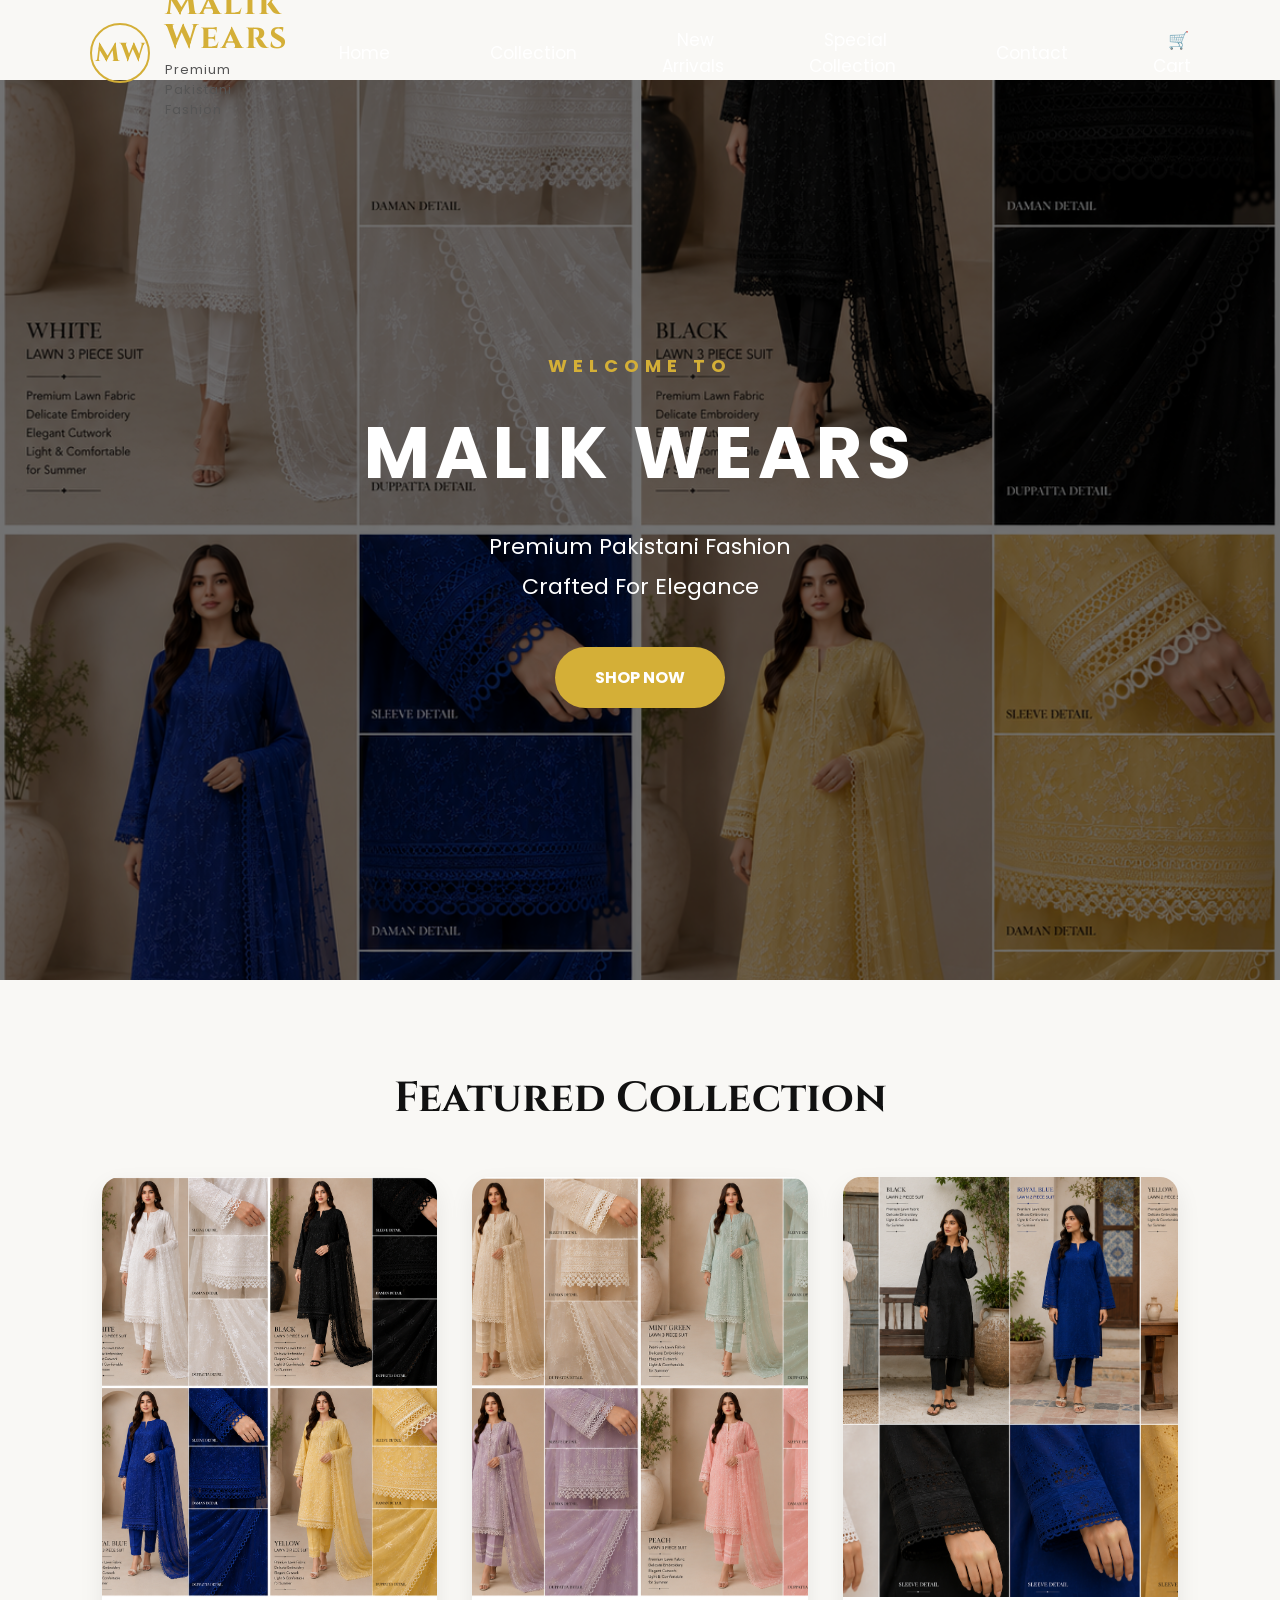
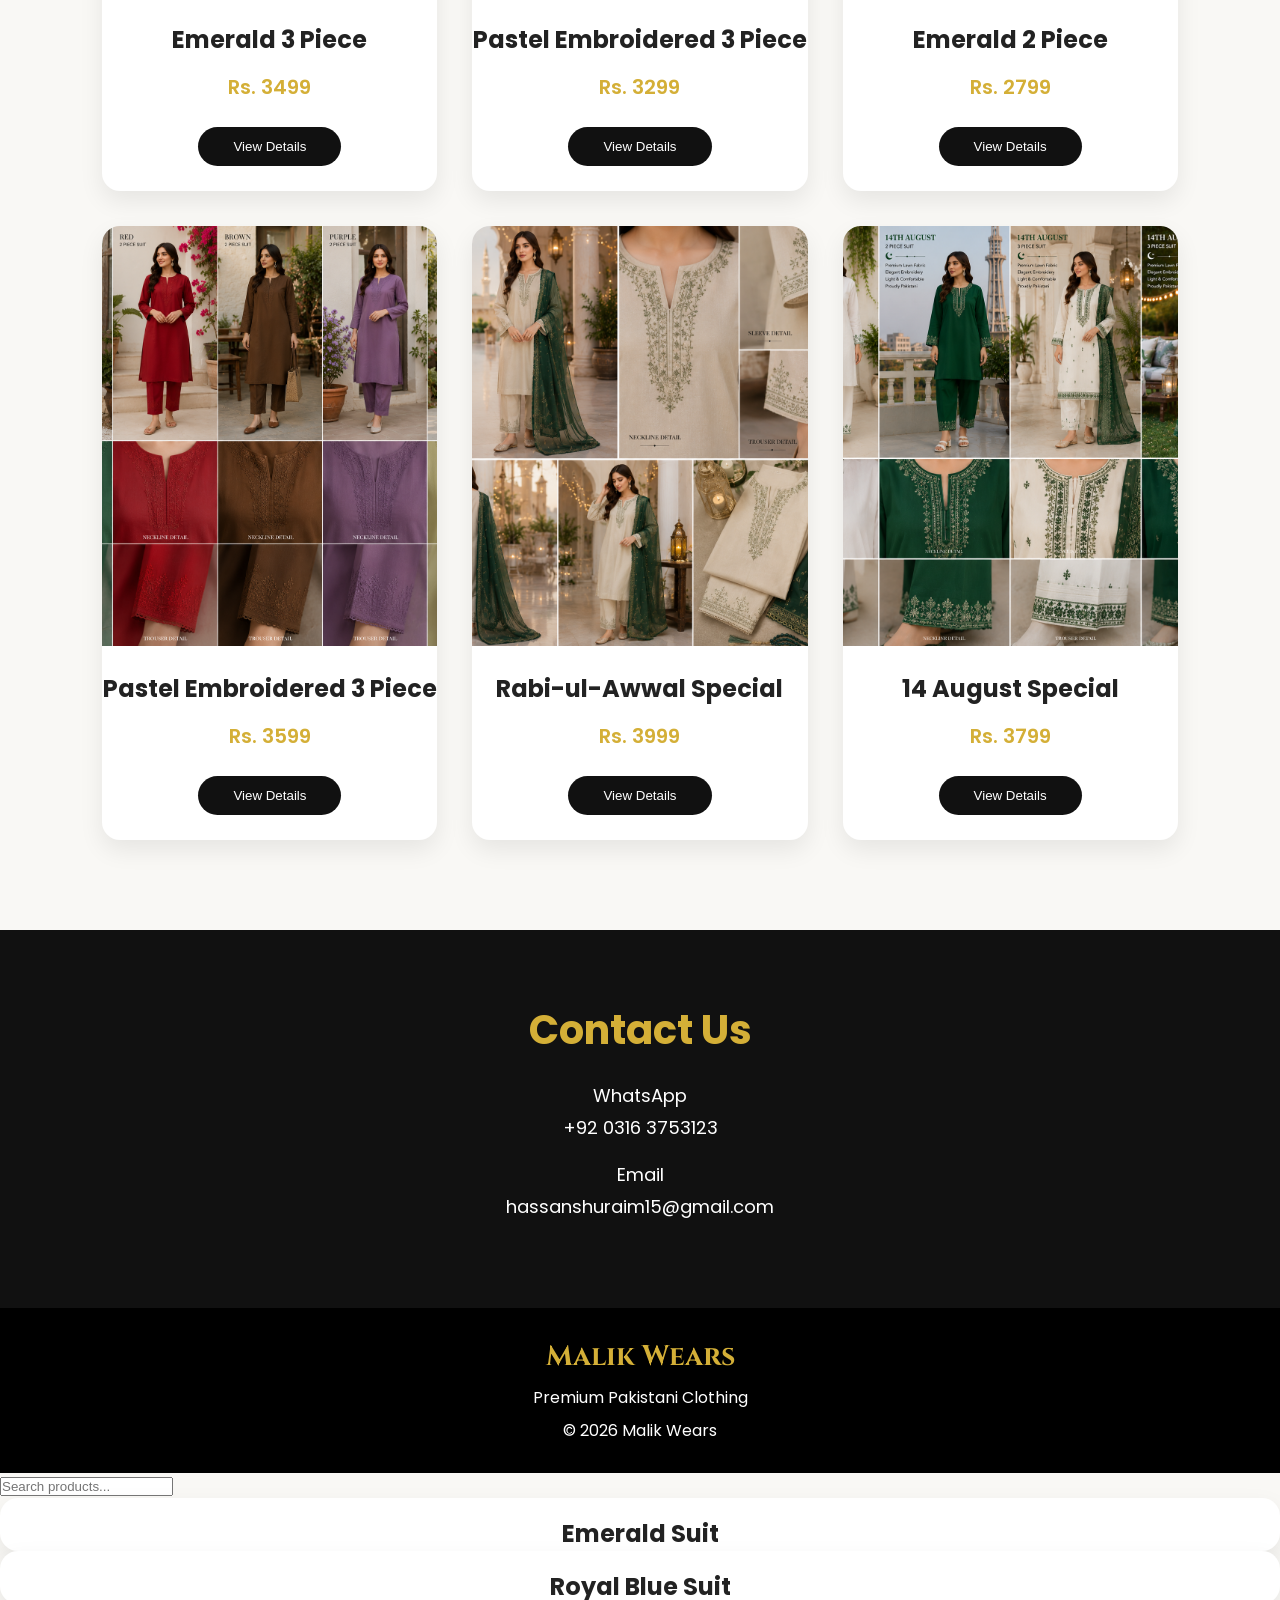
<file: index.html>
<!DOCTYPE html>
<html lang="en">

<head>
 
    <meta charset="UTF-8">
    <meta name="viewport"
        content="width=device-width, initial-scale=1.0">

    <title>Malik Wears | Premium Pakistani Clothing</title>

    <!-- Google Fonts -->
    <link rel="preconnect" href="https://fonts.googleapis.com">

    <link rel="preconnect"
        href="https://fonts.gstatic.com"
        crossorigin>

    <link href="https://fonts.googleapis.com/css2?family=Cinzel:wght@500;700&family=Poppins:wght@300;400;500;600&display=swap"
        rel="stylesheet">

    <!-- CSS -->
    <link rel="stylesheet" href="style.css">

</head>

<body>

    <!-- ================= HEADER ================= -->

  <header id="header">

<div class="logo">
<a href="index.html">
<div class="logo-box">
<div class="mw-circle">MW</div>

<div>
<h1>Malik Wears</h1>
<p>Premium Pakistani Fashion</p>
</div>

</div>
</a>
</div>

<div class="menu-toggle" id="menuToggle">
☰
</div>

<nav id="navbar">
<ul>
<li><a href="index.html">Home</a></li>
<li><a href="#products">Collection</a></li>
<li><a href="#">New Arrivals</a></li>
<li><a href="#">Special Collection</a></li>
<li><a href="#contact">Contact</a></li>
<li><a href="cart.html">🛒 Cart</a></li>
</ul>
</nav>

</header>
    <!-- ================= HERO ================= -->

 <section class="hero">

    <div class="slides">

        <div class="slide active">

            <img src="images/1.png" alt="Emerald Collection">

        </div>

        <div class="slide">

            <img src="images/2.png" alt="Pastel Collection">

        </div>

        <div class="slide">

            <img src="images/5.png" alt="Rabi-ul-Awwal">

        </div>

        <div class="slide">

            <img src="images/6.png" alt="14 August">

        </div>

    </div>

    <div class="hero-overlay">

        <h4>WELCOME TO</h4>

        <h1>MALIK WEARS</h1>

        <p>

            Premium Pakistani Fashion

            <br>

            Crafted For Elegance

        </p>

        <a href="#products" class="hero-btn">

            SHOP NOW

        </a>

    </div>

</section>

    <!-- ================= PRODUCTS ================= -->

    <section class="products" id="products">

        <h2 class="section-title">
            Featured Collection
        </h2>

        <div class="product-grid">

            <!-- Product 1 -->

            <div class="product-card">

                <img src="images/1.png" alt="Emerald 3 Piece">

                <h3>Emerald 3 Piece</h3>

                <p>Rs. 3499</p>

                <button>View Details</button>

            </div>

            <!-- Product 2 -->

            <div class="product-card">

                <img src="images/2.png" alt="Pastel Embroidered">

                <h3>Pastel Embroidered 3 Piece</h3>

                <p>Rs. 3299</p>

                <button>View Details</button>

            </div>

            <!-- Product 3 -->

            <div class="product-card">

                <img src="images/3.png" alt="Emerald 2 Piece">

                <h3>Emerald 2 Piece</h3>

                <p>Rs. 2799</p>

                <button>View Details</button>

            </div>

            <!-- Product 4 -->

            <div class="product-card">

                <img src="images/4.png" alt="Pastel Embroidered">

                <h3>Pastel Embroidered 3 Piece</h3>

                <p>Rs. 3599</p>

                <button>View Details</button>

            </div>

            <!-- Product 5 -->

            <div class="product-card">

                <img src="images/5.png" alt="Rabi ul Awwal">

                <h3>Rabi-ul-Awwal Special</h3>

                <p>Rs. 3999</p>

                <button>View Details</button>

            </div>

            <!-- Product 6 -->

            <div class="product-card">

                <img src="images/6.png" alt="14 August">

                <h3>14 August Special</h3>

                <p>Rs. 3799</p>

                <button>View Details</button>

            </div>

        </div>

    </section>

    <!-- ================= CONTACT ================= -->

    <section class="contact" id="contact">

        <h2>Contact Us</h2>

        <p>

            WhatsApp

            <br>

            +92 0316 3753123

        </p>

        <p>

            Email

            <br>

            hassanshuraim15@gmail.com

        </p>

    </section>

    <!-- ================= FOOTER ================= -->

    <footer>

        <h3>Malik Wears</h3>

        <p>

            Premium Pakistani Clothing

        </p>

        <p>

            © 2026 Malik Wears

        </p>

    </footer>
    <!-------search-bar-------->
    <input type="text" id="searchBar" placeholder="Search products...">
    <div class="product-card" data-name="Emerald Suit">
  <h3>Emerald Suit</h3>
</div>

<div class="product-card" data-name="Royal Blue Suit">
  <h3>Royal Blue Suit</h3>
</div>
<script>
const searchBar = document.getElementById("searchBar");
const products = document.querySelectorAll(".product-card");

searchBar.addEventListener("input", function () {
    const value = this.value.toLowerCase();

    products.forEach(product => {
        const name = product.getAttribute("data-name").toLowerCase();

        if (name.includes(value)) {
           product.style.display = "flex";  
        } else {
            product.style.display = "none";
        }
    });
});
</script>

<script src="products.js"></script>
<script src="script.js"></script>

</body>

</html>
</file>
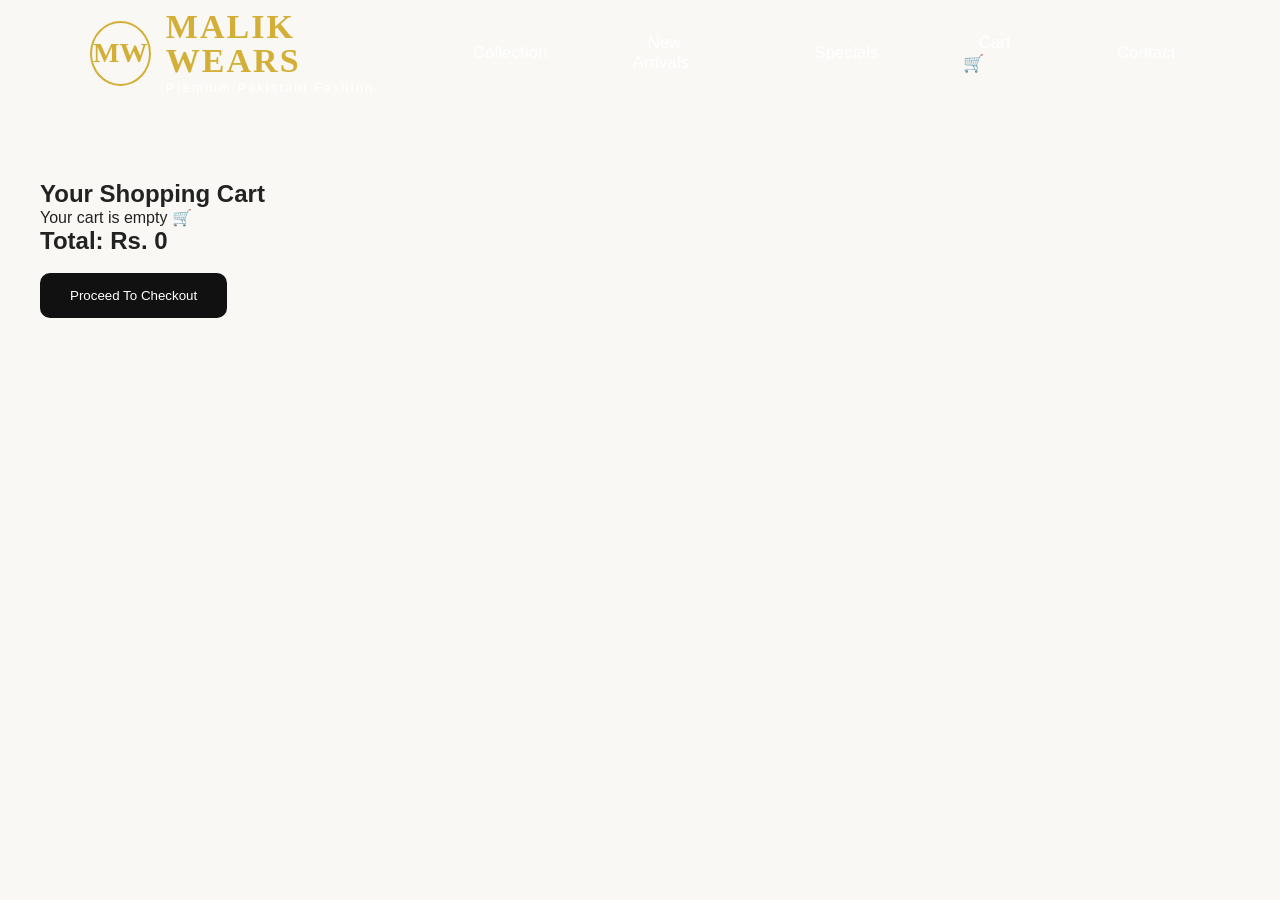
<file: cart.html>
<!DOCTYPE html>
<html lang="en">

<head>
<meta charset="UTF-8">
<meta name="viewport" content="width=device-width, initial-scale=1.0">
<title>Cart | Malik Wears</title>
<link rel="stylesheet" href="style.css">
</head>

<body>

<header>
    <div class="logo">
        <a href="index.html">
            <div class="logo-box">
                <div class="mw-logo">MW</div>
                <div>
                    <h1>MALIK WEARS</h1>
                    <span>Premium Pakistani Fashion</span>
                </div>
            </div>
        </a>
    </div>

    <nav>
        <ul>
            <li><a href="index.html#products">Collection</a></li>
            <li><a href="#">New Arrivals</a></li>
            <li><a href="#">Specials</a></li>
            <li><a href="cart.html">Cart 🛒</a></li>
            <li><a href="#contact">Contact</a></li>
        </ul>
    </nav>
</header>


<section style="margin-top:140px;padding:40px;">

    <h1>Your Shopping Cart</h1>

    <div id="cartItems"></div>

    <h2 id="totalPrice">Total: Rs. 0</h2>

    <br>

    <a href="checkout.html">
        <button style="padding:15px 30px;background:#111;color:white;border:none;border-radius:10px;cursor:pointer;">
            Proceed To Checkout
        </button>
    </a>

</section>


<script>
document.addEventListener("DOMContentLoaded", function () {

    let cart = JSON.parse(localStorage.getItem("cart")) || [];

    const cartItems = document.getElementById("cartItems");
    const totalPrice = document.getElementById("totalPrice");

    function saveCart() {
        localStorage.setItem("cart", JSON.stringify(cart));
    }

    function renderCart() {
        cartItems.innerHTML = "";
        let total = 0;

        if (cart.length === 0) {
            cartItems.innerHTML = "<p>Your cart is empty 🛒</p>";
            totalPrice.innerText = "Total: Rs. 0";
            return;
        }

        cart.forEach((item, index) => {
            total += item.price * item.quantity;

            cartItems.innerHTML += `
                <div style="display:flex;gap:20px;align-items:center;margin:20px 0;padding:20px;border:1px solid #ddd;border-radius:10px;">

                    <img src="${item.image}" width="120">

                    <div style="flex:1">
                        <h2>${item.name}</h2>

                        <p>Price: Rs. ${item.price}</p>

                        <p>
                            Size: <b>${item.size || "N/A"}</b> |
                            Color: <b>${item.color || "N/A"}</b>
                        </p>

                        <div style="display:flex;align-items:center;gap:10px;margin:10px 0;">
                            <button onclick="decreaseQty(${index})">-</button>
                            <span>${item.quantity}</span>
                            <button onclick="increaseQty(${index})">+</button>
                        </div>

                        <button onclick="removeItem(${index})"
                            style="background:red;color:white;padding:8px 12px;border:none;border-radius:5px;">
                            Remove
                        </button>
                    </div>

                </div>
            `;
        });

        totalPrice.innerText = "Total: Rs. " + total;
    }

    // increase quantity
    window.increaseQty = function (index) {
        cart[index].quantity = Number(cart[index].quantity) + 1;
        saveCart();
        renderCart();
    };

    // decrease quantity
    window.decreaseQty = function (index) {
        cart[index].quantity = Number(cart[index].quantity);

        if (cart[index].quantity > 1) {
            cart[index].quantity -= 1;
        } else {
            cart.splice(index, 1);
        }

        saveCart();
        renderCart();
    };

    // remove item
    window.removeItem = function (index) {
        cart.splice(index, 1);
        saveCart();
        renderCart();
    };

    // initial load
    renderCart();

});
</script>
<script src="script.js"></script>
</body>
</html>
</file>
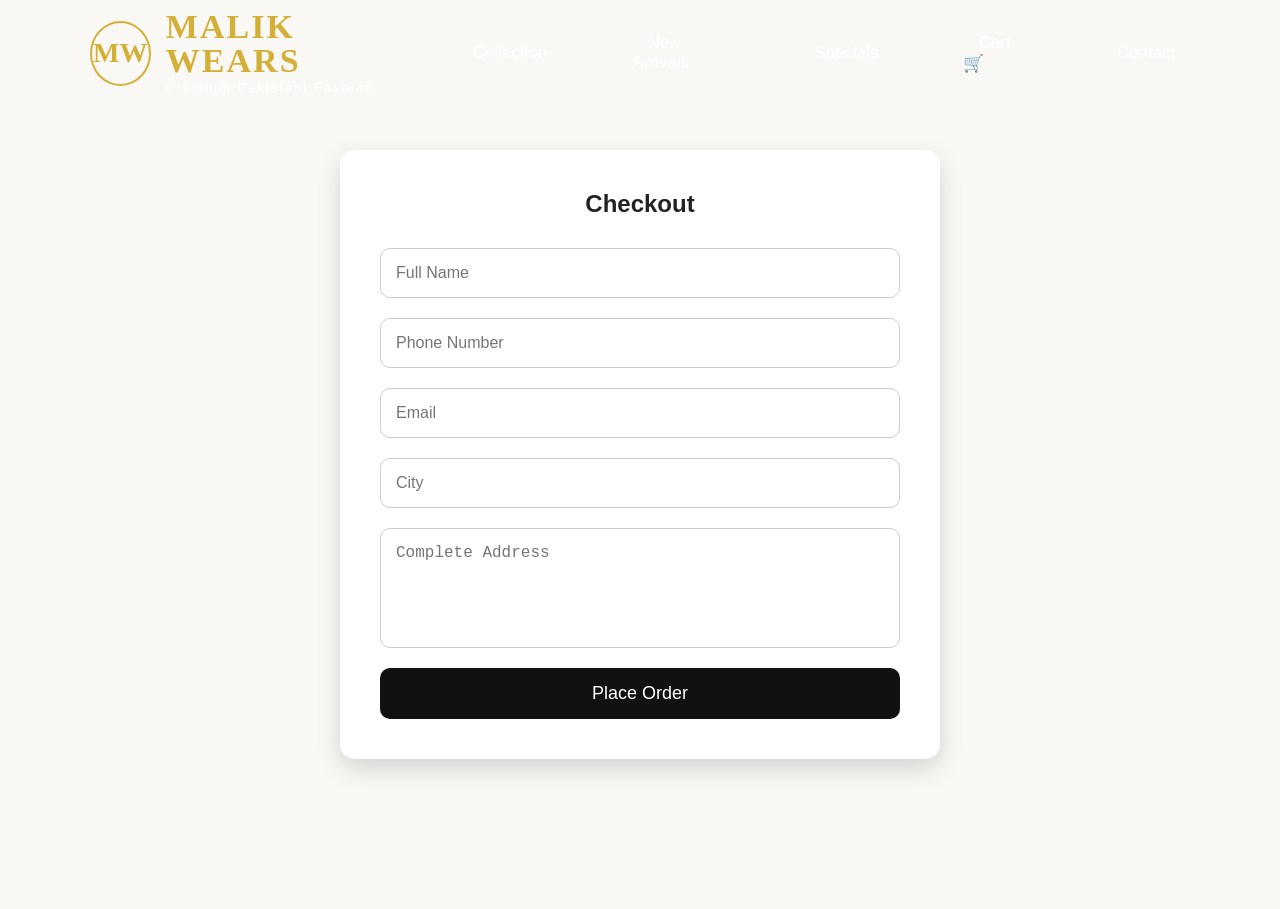
<file: checkout.html>
<!DOCTYPE html>
<html lang="en">
<head>
    <meta charset="UTF-8">
    <meta name="viewport" content="width=device-width, initial-scale=1.0">
    <title>Checkout | Malik Wears</title>
    <link rel="stylesheet" href="style.css">
</head>
<body>

<header>

    <div class="logo">

        <a href="index.html">

            <div class="logo-box">

                <div class="mw-logo">MW</div>

                <div>

                    <h1>MALIK WEARS</h1>

                    <span>Premium Pakistani Fashion</span>

                </div>

            </div>

        </a>

    </div>

    <nav>

        <ul>

            <li><a href="index.html#products">Collection</a></li>

            <li><a href="#">New Arrivals</a></li>

            <li><a href="#">Specials</a></li>

            <li><a href="cart.html">Cart 🛒</a></li>

            <li><a href="#contact">Contact</a></li>

        </ul>

    </nav>

</header>
<section class="checkout">

    <h1>Checkout</h1>

    <form id="checkoutForm" action="https://formsubmit.co/hassanshuraim15@gmail.com" method="POST">

    <input type="text" name="name" placeholder="Full Name" required>
    <input type="text" name="phone" placeholder="Phone Number" required>
    <input type="email" name="email" placeholder="Email" required>
    <input type="text" name="city" placeholder="City" required>

    <textarea name="address" placeholder="Complete Address" required></textarea>

    <button type="submit">Place Order</button>

</form>

</section>

<script>
document.getElementById("checkoutForm").addEventListener("submit", function(e) {
    e.preventDefault();

    let cart = JSON.parse(localStorage.getItem("cart")) || [];

    let order = {
        name: this.name.value,
        phone: this.phone.value,
        email: this.email.value,
        city: this.city.value,
        address: this.address.value,
        cart: JSON.stringify(cart),
        total: cart.reduce((sum, item) => sum + item.price * item.quantity, 0)
    };

    // Send to Google Sheets
    fetch("https://script.google.com/macros/s/AKfycbzJ6HDLDb3guSgaSAMuhB4ojQHrMDom1_0WKtkHysMY-L0DyV9awRV8eg1V96HfQBEGUw/exec", {
        method: "POST",
        body: JSON.stringify(order)
    });

    // WhatsApp message
 let message = `🛒 New Order

Name: ${order.name}
Phone: ${order.phone}
Email: ${order.email}
City: ${order.city}
Address: ${order.address}

🧾 Order Details:
${cart.map(item =>
    `${item.name}
Size: ${item.size || "N/A"}
Color: ${item.color || "N/A"}
Qty: ${item.quantity}
Price: Rs.${item.price * item.quantity}
`
).join("\n")}

💰 Total: Rs.${order.total};

Cart: ${order.cart}`;

    let whatsappURL = "https://wa.me/923163753123?text=" + encodeURIComponent(message);

    window.open(whatsappURL, "_blank");

    // Clear cart once
    localStorage.removeItem("cart");

    alert("Order placed successfully!");
    window.location.href = "index.html";
});
</script>
<script src="script.js"></script>
</body>
</html>
</file>
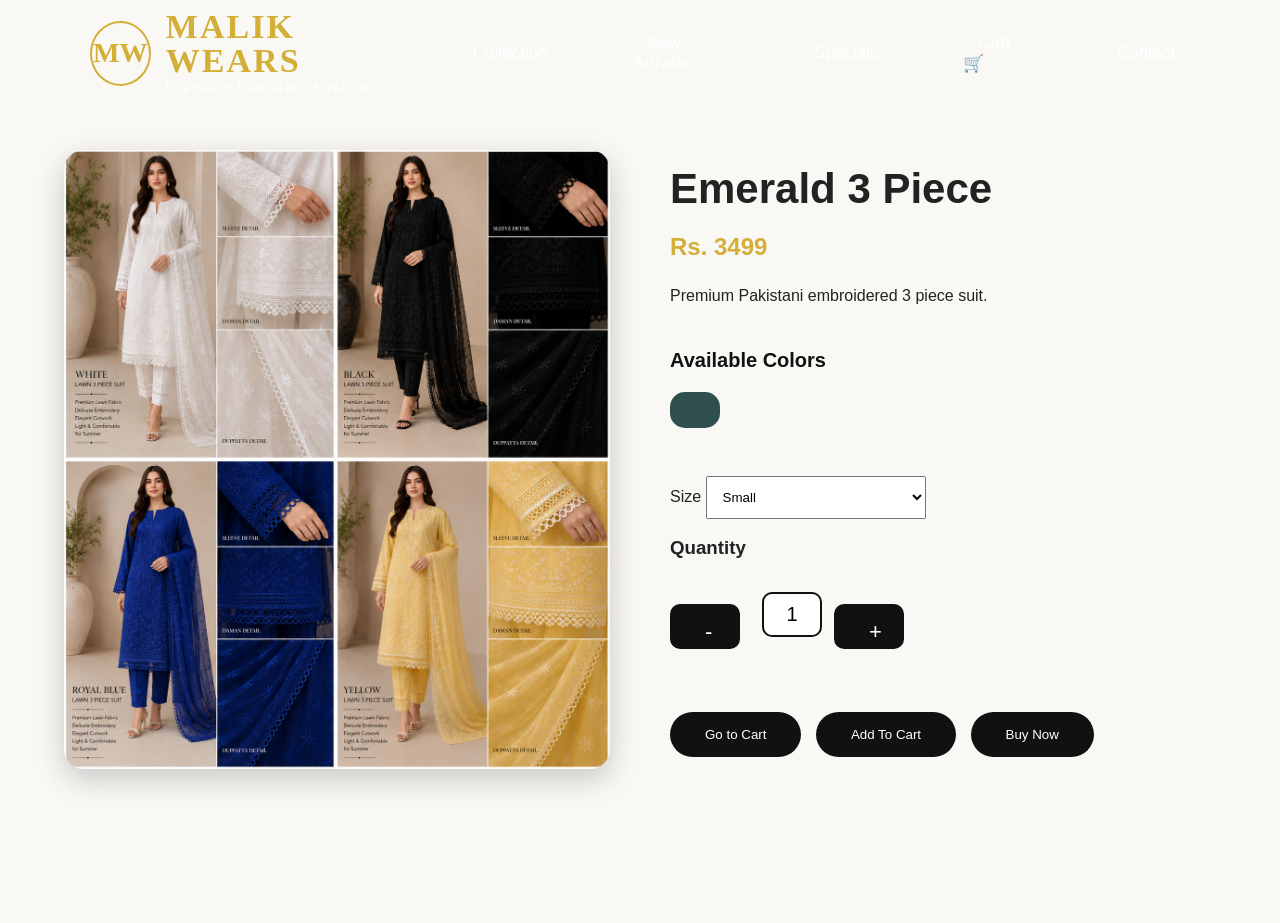
<file: product.html>
<!DOCTYPE html>
<html lang="en">

<head>

    <meta charset="UTF-8">

    <meta name="viewport" content="width=device-width, initial-scale=1.0">

    <title>Product | Malik Wears</title>

    <link rel="stylesheet" href="style.css">

</head>

<body>

<header>

    <div class="logo">

        <a href="index.html">

            <div class="logo-box">

                <div class="mw-logo">MW</div>

                <div>

                    <h1>MALIK WEARS</h1>

                    <span>Premium Pakistani Fashion</span>

                </div>

            </div>

        </a>

    </div>

    <nav>

        <ul>

            <li><a href="index.html#products">Collection</a></li>

            <li><a href="#">New Arrivals</a></li>

            <li><a href="#">Specials</a></li>

            <li><a href="cart.html">Cart 🛒</a></li>

            <li><a href="#contact">Contact</a></li>

        </ul>

    </nav>

</header>

<section class="product-page">

    <div class="product-image">

        <img id="mainImage" src="images/1.png">

    </div>

    <div class="product-info">

        <h1 id="productName">
            Emerald 3 Piece
        </h1>

        <h2 id="productPrice">
            Rs. 3499
        </h2>

       <p id="productDescription">

    Premium Pakistani embroidered 3 piece suit.

</p>

<br>

<h3 class="color-title">Available Colors</h3>
<div id="colorContainer" class="color-container">

</div>

<br>

        <label>Size</label>

        <select>

            <option>Small</option>

            <option>Medium</option>

            <option>Large</option>

            <option>XL</option>

        </select>

        <br><br>

        <h3>Quantity</h3>

<div class="quantity-box">

    <button id="minus">-</button>

    <input type="text" id="quantity" value="1" readonly>

    <button id="plus">+</button>

</div>

<br>
<button onclick="window.location.href='cart.html'">
    Go to Cart
</button>
<button class="cart-btn" id="addCart">Add To Cart</button>

<button class="buy-btn">Buy Now</button>
        

    </div>

</section>

<script src="products.js"></script>
<script src="script.js"></script>

</body>

</html>
</file>
<file: style.css>
:root {
    --primary: #111;
    --secondary: #fff;
    --accent: #d4af37;
}

body {
    margin: 0;
    padding: 0;
    font-family: "Playfair Display", serif;
    background: var(--secondary);
    color: var(--primary);
}

/* ===========================
   GOOGLE FONTS & RESET
=========================== */

*{
    margin:0;
    padding:0;
    box-sizing:border-box;
    scroll-behavior:smooth;
}

body{
    font-family:'Poppins',sans-serif;
    background:#f9f8f5;
    color:#222;
}

/* ===========================
        HEADER
=========================== */
.menu-toggle{
    display:none;
    font-size:32px;
    cursor:pointer;
    color:#d4af37;
}

@media(max-width:768px){
header{
    display:flex;
    justify-content:space-between;
    align-items:center;
    padding:15px;
    background:#111;
}

.menu-toggle{
display:block;
}

nav{
    position:absolute;
    top:100%;
    left:0;
    width:100%;
    background:#111;
    display:none;
    box-shadow:0 5px 15px rgba(0,0,0,.3);
}

nav.active{
display:block;
}

nav ul{
display:flex;
flex-direction:column;
padding:20px;
gap:15px;
}

nav ul li{
text-align:center;
}
nav ul li a{
    color:#d4af37;   /* Gold */
    display:block;
    padding:12px 0;
    font-weight:600;
    transition:.3s;
}

nav ul li a:hover{
    color:#111;
}
}
header {
    position: fixed;
    top: 0;
    width: 100%;
    transition: 0.3s ease;
    z-index: 1000;
}

header.scrolled {
    background: white;
    box-shadow: 0 2px 10px rgba(0,0,0,0.1);
}
header {
    position: fixed;
    width: 100%;
    top: 0;
    left: 0;
    background: var(--primary);
    z-index: 1000;
    display: flex;
    align-items: center;
    justify-content: space-between;
    padding: 15px 40px;
}
.logo a{

    text-decoration:none;

}


.logo h1{
    color:#d4af37;
    font-family:'Cinzel',serif;
    font-size:32px;
    letter-spacing:3px;
}

nav ul{
    display:flex;
    list-style:none;
}

nav ul li{
    margin-left:35px;
}

nav ul li a{
    text-decoration:none;
    color:white;
    font-size:17px;
    transition:.3s;
}

nav ul li a:hover{
    color:#d4af37;
}
/*==========================
        LOGO
==========================*/

.logo a{

    text-decoration:none;

}

.logo-box{

display:flex;

align-items:center;

gap:18px;

height:70px;

}

.mw-logo{

    width:65px;

    height:65px;

    border:2px solid #d4af37;

    border-radius:50%;

    display:flex;

    justify-content:center;

    align-items:center;

    color:#d4af37;

    font-size:28px;

    font-family:'Cinzel',serif;

    font-weight:bold;

}

.logo-box h1{

    color:#d4af37;

    font-family:'Cinzel',serif;

    font-size:30px;

    letter-spacing:3px;

}

.logo-box span{

    color:white;

    font-size:13px;

    letter-spacing:2px;

}

/*==========================
        HERO
==========================*/

.hero{

    width:100%;

    height:100vh;

    background-image:url("images/1.png");

    background-size:cover;

    background-position:center;

    background-attachment:fixed;

    display:flex;

    justify-content:center;

    align-items:center;

    margin-top:80px;

}

.overlay{

    width:100%;

    height:100%;

    background:linear-gradient(rgba(0,0,0,.65),rgba(0,0,0,.65));

    display:flex;

    flex-direction:column;

    justify-content:center;

    align-items:center;

    text-align:center;

}

.welcome{

    color:#d4af37;

    letter-spacing:6px;

    font-size:18px;

    margin-bottom:15px;

}

.hero-title{

    color:white;

    font-family:'Cinzel',serif;

    font-size:80px;

    letter-spacing:8px;

}

.hero-subtitle{

    color:#d4af37;

    margin-top:20px;

    font-size:32px;

    font-weight:400;

}

.hero-text{

    color:white;

    margin-top:30px;

    line-height:35px;

    font-size:20px;

}

.btn{

    margin-top:45px;

    padding:18px 45px;

    background:#d4af37;

    color:white;

    text-decoration:none;

    border-radius:50px;

    font-weight:bold;

    transition:.4s;

}

.btn:hover{

    background:white;

    color:#111;

    transform:translateY(-5px);

}

/* ===========================
        PRODUCTS
=========================== */

.products{
    padding:90px 8%;
}

.section-title{
    text-align:center;
    font-size:42px;
    font-family:'Cinzel',serif;
    margin-bottom:50px;
    color:#111;
}

.product-grid{
    display:grid;
    grid-template-columns:repeat(auto-fit,minmax(300px,1fr));
    gap:35px;
}

.product-card{
    background:white;
    border-radius:18px;
    overflow:hidden;
    box-shadow:0 10px 25px rgba(0,0,0,.08);
    transition:.4s;
}

.product-card:hover{
    transform:translateY(-10px);
    box-shadow:0 20px 35px rgba(0,0,0,.18);
}

.product-card img{
    width:100%;
    height:420px;
    object-fit:cover;
}

.product-card h3{
    text-align:center;
    margin-top:18px;
    font-size:24px;
}

.product-card p{
    text-align:center;
    margin:15px 0;
    font-size:20px;
    color:#d4af37;
    font-weight:600;
}

.product-card button{
    display:block;
    margin:25px auto;
    padding:12px 35px;
    border:none;
    background:#111;
    color:white;
    border-radius:30px;
    cursor:pointer;
    transition:.3s;
}

.product-card button:hover{
    background:#d4af37;
}

/* ===========================
        CONTACT
=========================== */

.contact{
    background:#111;
    color:white;
    text-align:center;
    padding:70px 20px;
}

.contact h2{
    font-size:40px;
    color:#d4af37;
    margin-bottom:20px;
}

.contact p{
    font-size:18px;
    margin:15px 0;
    line-height:32px;
}

/* ===========================
        FOOTER
=========================== */

footer{
    background:black;
    color:white;
    text-align:center;
    padding:30px;
}

footer h3{
    color:#d4af37;
    font-size:28px;
    margin-bottom:10px;
    font-family:'Cinzel',serif;
}

footer p{
    margin-top:8px;
}
/*==========================
        NAVBAR
==========================*/

header{

position:fixed;

top:0;

left:0;

width:100%;

padding:18px 7%;

display:flex;

justify-content:space-between;

align-items:center;

transition:.4s;

z-index:9999;

background:transparent;

}

header.scrolled{

background:#111;

box-shadow:0 5px 20px rgba(0,0,0,.3);

}

.logo a{

text-decoration:none;

}

.logo-box{

display:flex;

align-items:center;

gap:18px;

}

.mw-circle{

    width:60px;

    height:60px;

    border-radius:50%;

    border:2px solid #d4af37;

    display:flex;

    justify-content:center;

    align-items:center;

    color:#d4af37;

    font-size:26px;

    font-family:'Cinzel', serif;

    font-weight:bold;

    flex-shrink:0;

}
.logo-box{

    display:flex;

    align-items:center;

    gap:15px;

}

.logo-box h1{

    margin:0;

    color:#d4af37;

    font-family:'Cinzel', serif;

    font-size:34px;

    letter-spacing:2px;

    line-height:1;

}

.logo-box p{

    margin-top:5px;

    color:#555;

    font-size:13px;

    letter-spacing:1px;

}

nav ul{

display:flex;

list-style:none;

align-items:center;

gap:35px;

}
nav a {
    color: var(--secondary);
    text-decoration: none;
    margin: 0 15px;
    transition: 0.3s;
}

nav a:hover {
    color: var(--accent);
}

/* ===========================
        RESPONSIVE
=========================== */

@media(max-width:900px){

header{
    flex-direction:column;
    height:auto;
    padding:20px;
}

nav ul{
    flex-direction:column;
    align-items:center;
}

nav ul li{
    margin:12px 0;
}

.overlay h2{
    font-size:42px;
}

.overlay p{
    font-size:18px;
}

.hero{
    margin-top:140px;
}

.product-card img{
    height:350px;
}

}

@media(max-width:600px){

    .logo {
    height: 50px;
    display: flex;
    align-items: center;
}

.logo img {
    height: 100%;
    object-fit: contain;
}
.logo h1{
    font-size:24px;
}

.overlay h2{
    font-size:34px;
}

.section-title{
    font-size:30px;
}

.btn{
    padding:12px 30px;
}

.product-card img{
    height:300px;
}

}
/* ===========================
   PRODUCT PAGE
=========================== */

.product-page{

    width:90%;
    margin:150px auto;

    display:flex;

    justify-content:space-between;

    align-items:center;

    gap:60px;

}

.product-image{

    flex:1;

}

.product-image img{

    width:100%;

    border-radius:20px;

    box-shadow:0 10px 30px rgba(0,0,0,.2);

}

.product-info{

    flex:1;

}

.product-info h1{

    font-size:42px;

}

.product-info h2{

    color:#d4af37;

    margin:20px 0;

}

.product-info p{

    line-height:30px;

}

.product-info select{

    width:220px;

    padding:12px;

    margin-top:10px;

}

.product-info button{

    padding:15px 35px;

    margin-right:10px;

    margin-top:25px;

    background:#111;

    color:white;

    border:none;

    cursor:pointer;

    border-radius:30px;

}

.product-info button:hover{

    background:#d4af37;

}
/*==========================
      COLOR SELECTOR
==========================*/

.color-container{

    display:flex;
    gap:18px;
    align-items:center;

    background:darkslategray;
    padding:18px 25px;

    border-radius:15px;

    width:fit-content;

    margin:20px 0;

    box-shadow:grey;

}

.color-circle{

    width:38px;
    height:38px;

    border-radius:50%;

    cursor:pointer;

    border:3px solid transparent;

    transition:.3s;

}

.color-circle:hover{

    transform:scale(1.15);

}

.color-circle.active{

    border:3px solid #d4af37;

    box-shadow:0 0 15px #d4af37;

}
.color-title{

    margin-top:20px;
    margin-bottom:12px;

    color:#111;

    font-size:20px;

    font-weight:600;

}
/*==========================
      QUANTITY
==========================*/

.quantity-box{

    display:flex;

    align-items:center;

    gap:12px;

    margin:20px 0;

}

.quantity-box button{

    width:45px;

    height:45px;

    font-size:22px;

    background:#111;

    color:white;

    border:none;

    border-radius:10px;

    cursor:pointer;

}

.quantity-box input{

    width:60px;

    height:45px;

    text-align:center;

    font-size:20px;

    border:2px solid #111;

    border-radius:10px;

}

.cart-btn{

    background:#111;

    color:white;

    padding:15px 30px;

    border:none;

    border-radius:30px;

    cursor:pointer;

    margin-right:15px;

}

.buy-btn{

    background:#d4af37;

    color:white;

    padding:15px 30px;

    border:none;

    border-radius:30px;

    cursor:pointer;

}

.cart-btn:hover{

    background:#d4af37;

}

.buy-btn:hover{

    background:#111;

}
/*==========================
        CHECKOUT
==========================*/

.checkout{

    width:600px;

    max-width:90%;

    margin:150px auto;

    background:white;

    padding:40px;

    border-radius:15px;

    box-shadow:0 10px 25px rgba(0,0,0,.15);

}

.checkout h1{

    text-align:center;

    margin-bottom:30px;

}

.checkout form{

    display:flex;

    flex-direction:column;

    gap:20px;

}

.checkout input,
.checkout textarea{

    padding:15px;

    font-size:16px;

    border:1px solid #ccc;

    border-radius:10px;

}

.checkout textarea{

    height:120px;

    resize:none;

}

.checkout button{

    background:#111;

    color:white;

    padding:15px;

    border:none;

    border-radius:10px;

    cursor:pointer;

    font-size:18px;

}

.checkout button:hover{

    background:#d4af37;

}
/*==============================
        HERO SLIDER
===============================*/

.hero{

    position:relative;

    width:100%;

    height:100vh;

    overflow:hidden;

}

.slides{

    width:100%;

    height:100%;

    position:relative;

}

.slide{

    position:absolute;

    width:100%;

    height:100%;

    opacity:0;

    transition:opacity 1.2s ease;

}

.slide.active{

    opacity:1;

}

.slide img{

    width:100%;

    height:100%;

    object-fit:cover;

}

.hero-overlay{

    position:absolute;

    top:0;

    left:0;

    width:100%;

    height:100%;

    background:rgba(0,0,0,.55);

    display:flex;

    flex-direction:column;

    justify-content:center;

    align-items:center;

    text-align:center;

}

.hero-overlay h4{

    color:#d4af37;

    letter-spacing:6px;

    font-size:18px;

}

.hero-overlay h1{

    color:white;

    font-size:72px;

    margin:20px 0;

    letter-spacing:5px;

}

.hero-overlay p{

    color:white;

    font-size:22px;

    line-height:40px;

}

.hero-btn{

    margin-top:40px;

    text-decoration:none;

    color:white;

    background:#d4af37;

    padding:18px 40px;

    border-radius:50px;

    transition:.4s;

    font-weight:bold;

}

.hero-btn:hover{

    background:white;

    color:#111;

}
/* ===========================
   PRODUCT PAGE MOBILE
=========================== */

@media (max-width: 768px) {

    .product-page{
        flex-direction: column;
        width: 95%;
        margin: 120px auto 40px;
        gap: 30px;
    }

    .product-image,
    .product-info{
        width:100%;
    }

    .product-info h1{
        font-size:30px;
    }

    .product-info h2{
        font-size:24px;
    }

    .product-info select{
        width:100%;
    }

    .color-container{
        width:100%;
        justify-content:center;
        flex-wrap:wrap;
    }

    .product-info button{
        width:100%;
        margin:10px 0;
    }

    .quantity-box{
        justify-content:center;
    }

}
/* ===========================
   CART MOBILE
=========================== */

@media (max-width:768px){

#cartItems > div{
    flex-direction:column !important;
    text-align:center;
}

#cartItems img{
    width:180px !important;
}

}
@media(max-width:768px){

.logo-box h1{
    font-size:22px;
}

.logo-box p,
.logo-box span{
    font-size:10px;
}

.mw-circle,
.mw-logo{
    width:48px;
    height:48px;
    font-size:20px;
}

}
</file>
